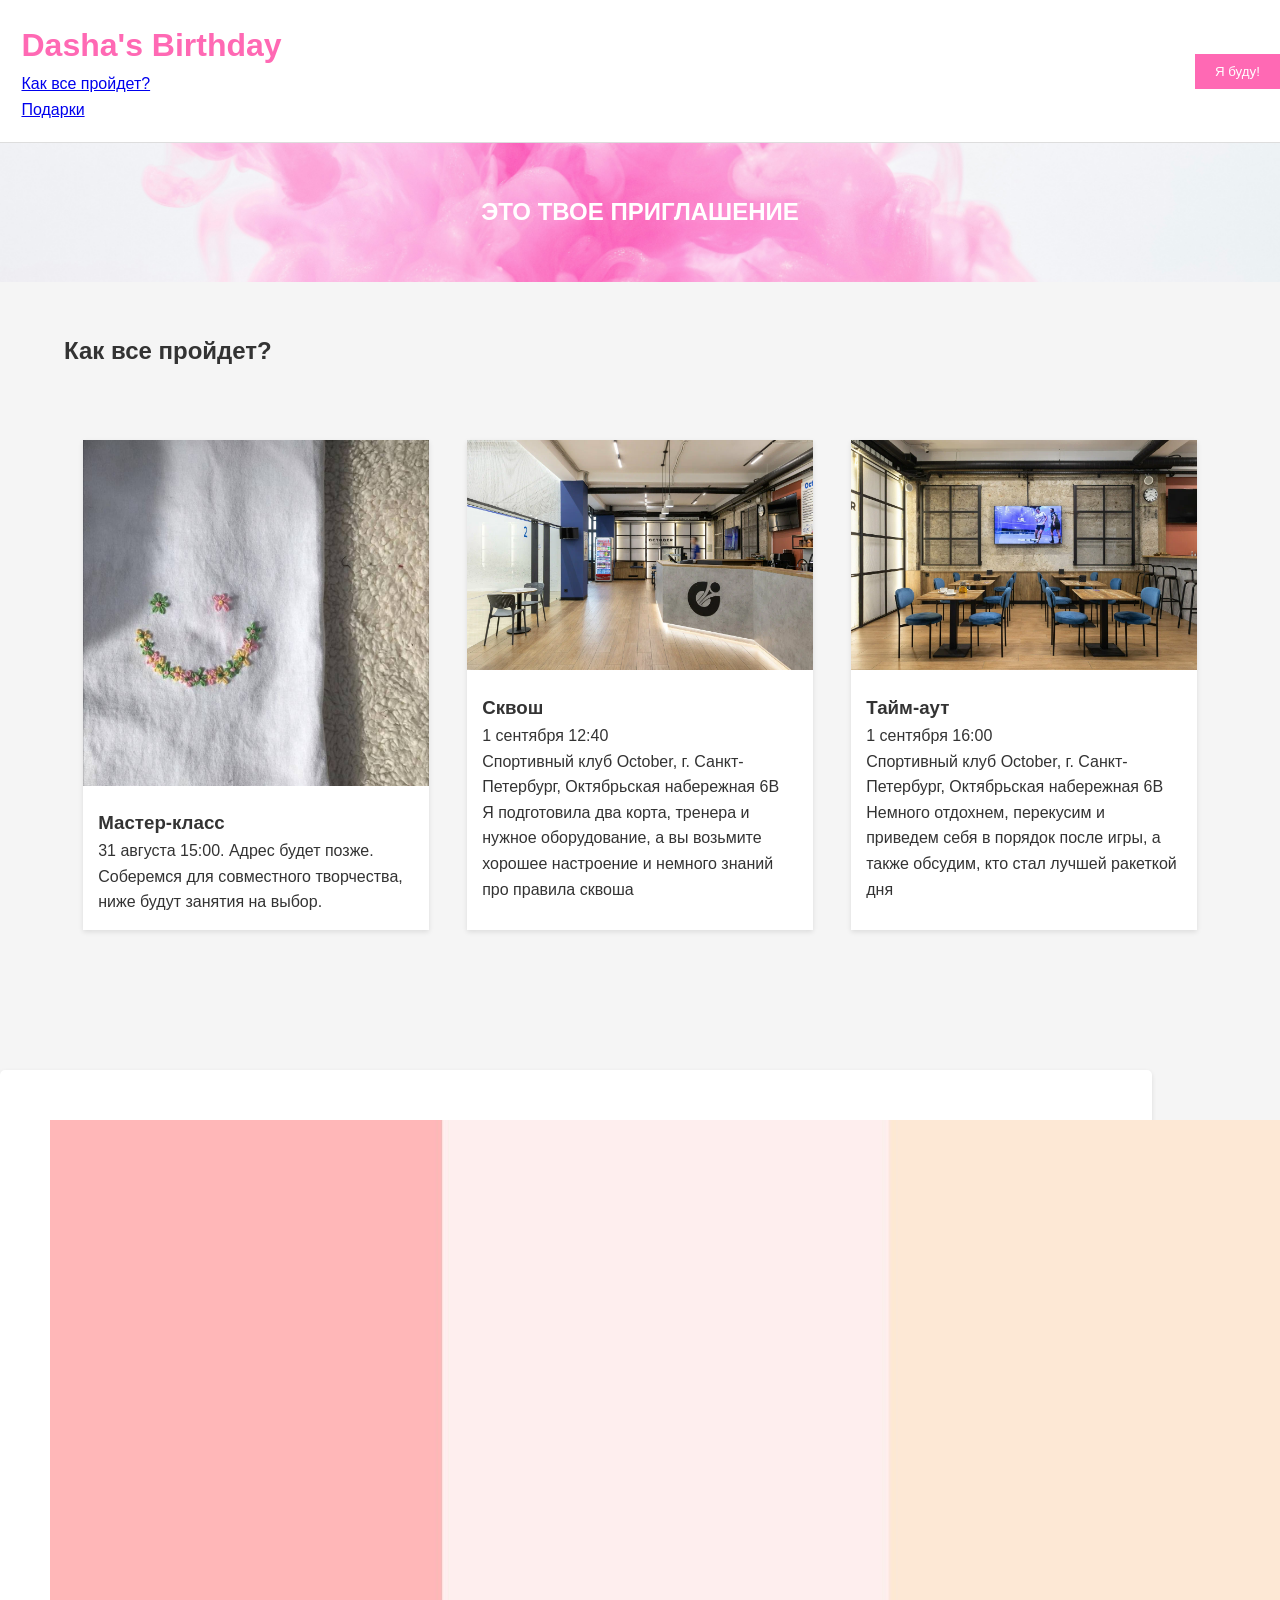
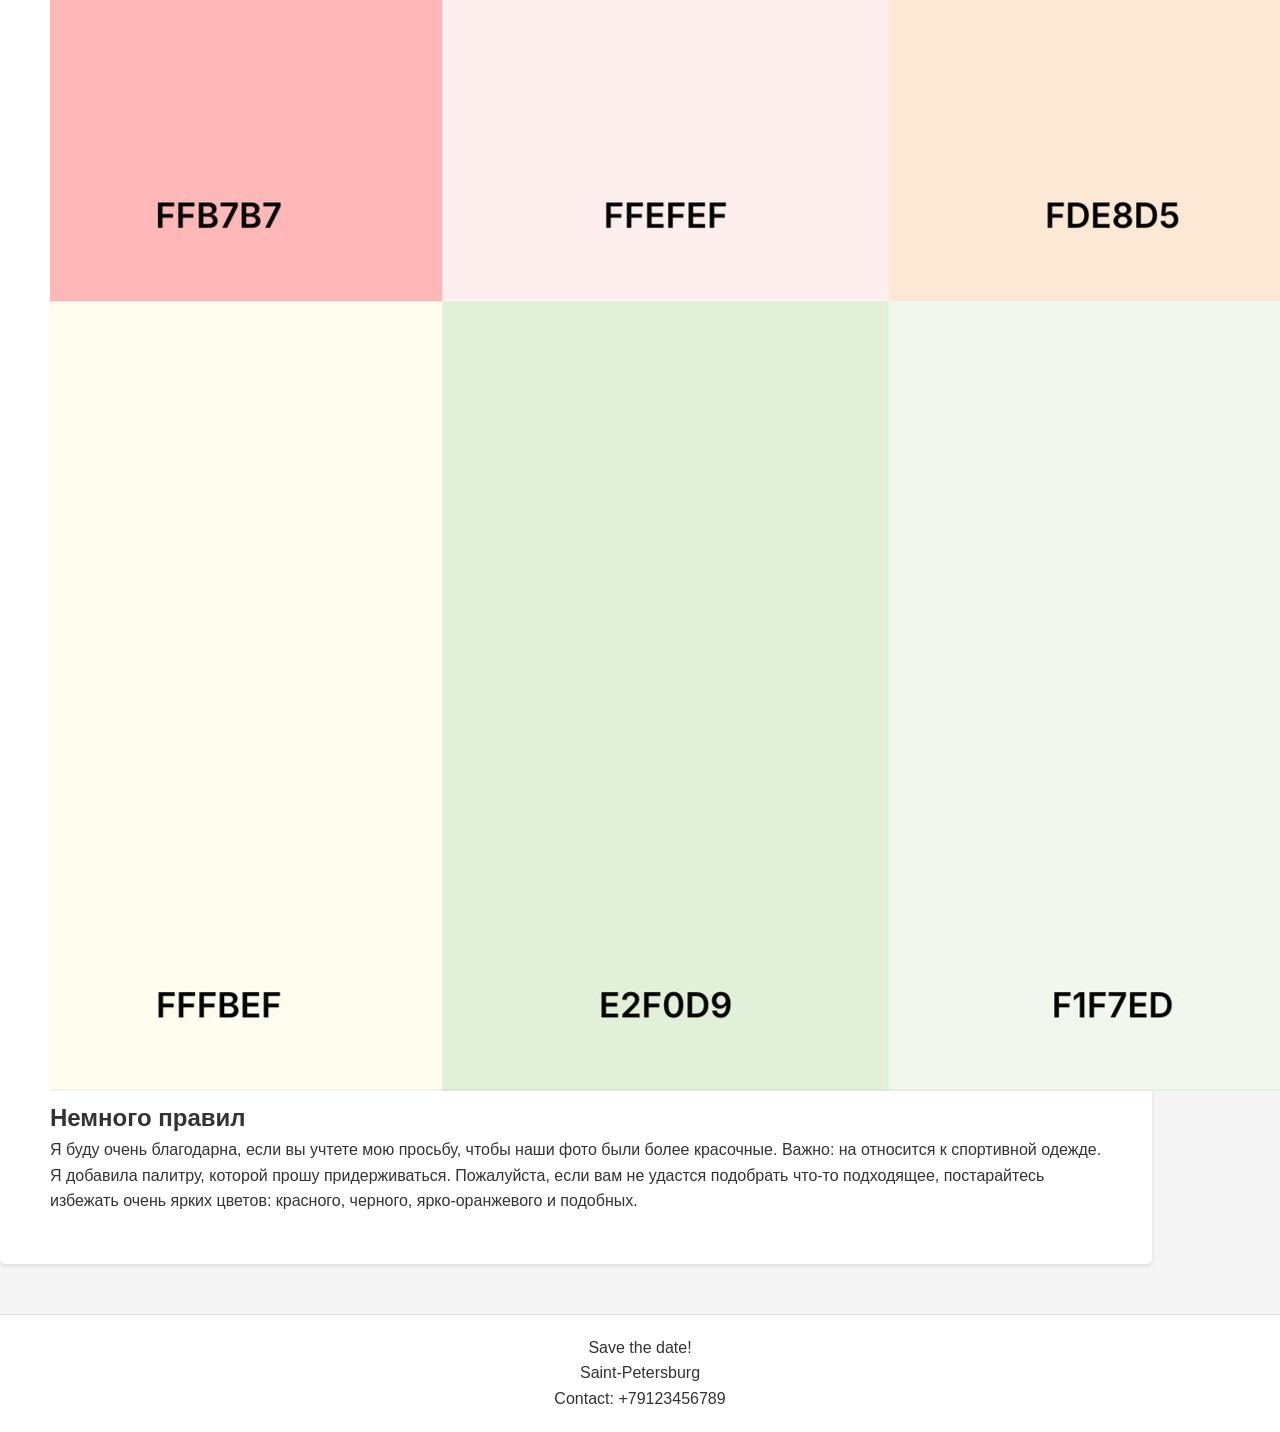
<file: index.html>
<!DOCTYPE html>
<html lang="ru">
<head>
    <meta charset="UTF-8">
    <meta name="viewport" content="width=device-width, initial-scale=1.0">
    <title>Birthday Invitation</title>
    <link rel="stylesheet" href="style2.css">
    <script>src="script.js"</script>
    <link rel="stylesheet" href="style.css">
</head>
<body>
    <header>
        <div class="container">
            <h1>Dasha's Birthday</h1>
            <nav>
                <ul>
                    <a href="#how-it-goes">Как все пройдет?</a>
                </ul>
                <ul>
                    <a href="#gifts">Подарки</a>
                </ul>
            </nav>
        </div>
        <button href="#applying" id="button-toggle-form" onclick="toggleForm()">Я буду!</button>
    </header>

    <section id="invitation">
        <div class="container">
            <h2>ЭТО ТВОЕ ПРИГЛАШЕНИЕ</h2>
        </div>
    </section>

    <section id="how-it-goes" class="container">
        <h2>Как все пройдет?</h2>
        <div class="events" id="how-it-goes">
            <div class="event">
                <img src="hobby2.jpeg" alt="Master Class">
                <div>
                    <h3>Мастер-класс</h3>
                    <p>31 августа 15:00. Адрес будет позже. Соберемся для совместного творчества, ниже будут занятия на выбор.</p>
                </div>
            </div>
            <div class="event">
                <img src="squash.webp" alt="Squash">
                <div>
                    <h3>Сквош</h3>
                    <p>1 сентября 12:40</p>
                    <p>Спортивный клуб October, г. Санкт-Петербург, Октябрьская набережная 6В</p>
                    <p>Я подготовила два корта, тренера и нужное оборудование, а вы возьмите хорошее настроение и немного знаний про правила сквоша</p>
                </div>
            </div>
            <div class="event">
                <img src="squash2.webp" alt="Table Talk">
                <div>
                    <h3>Тайм-аут</h3>
                    <p>1 сентября 16:00</p>
                    <p>Спортивный клуб October, г. Санкт-Петербург, Октябрьская набережная 6В</p>
                    <p>Немного отдохнем, перекусим и приведем себя в порядок после игры, а также обсудим, кто стал лучшей ракеткой дня</p>
                </div>
            </div>
        </div>
    </section>

    <section id="rules" class="container">
        <div>
            <img src="palette.jpg" alt="palette">
        </div>
        <h2>Немного правил</h2>
        <p>Я буду очень благодарна, если вы учтете мою просьбу, чтобы наши фото были более красочные. Важно: на относится к спортивной одежде. Я добавила палитру, которой прошу придерживаться. Пожалуйста, если вам не удастся подобрать что-то подходящее, постарайтесь избежать очень ярких цветов: красного, черного, ярко-оранжевого и подобных.</p>
    </section>

    <section id="applying" class="container">
        <form id="rsvp-form" class="hidden">
            <p>Подтвердите свое присутствие!</p>
            <button type="submit">Я буду!</button>
        </form>
    </section>

    <footer>
        <div class="container">
            <p>Save the date!</p>
            <p>Saint-Petersburg</p>
            <p>Contact: +79123456789</p>
        </div>
    </footer>
    <script src="script.js"></script>
</body>
</html>
</file>
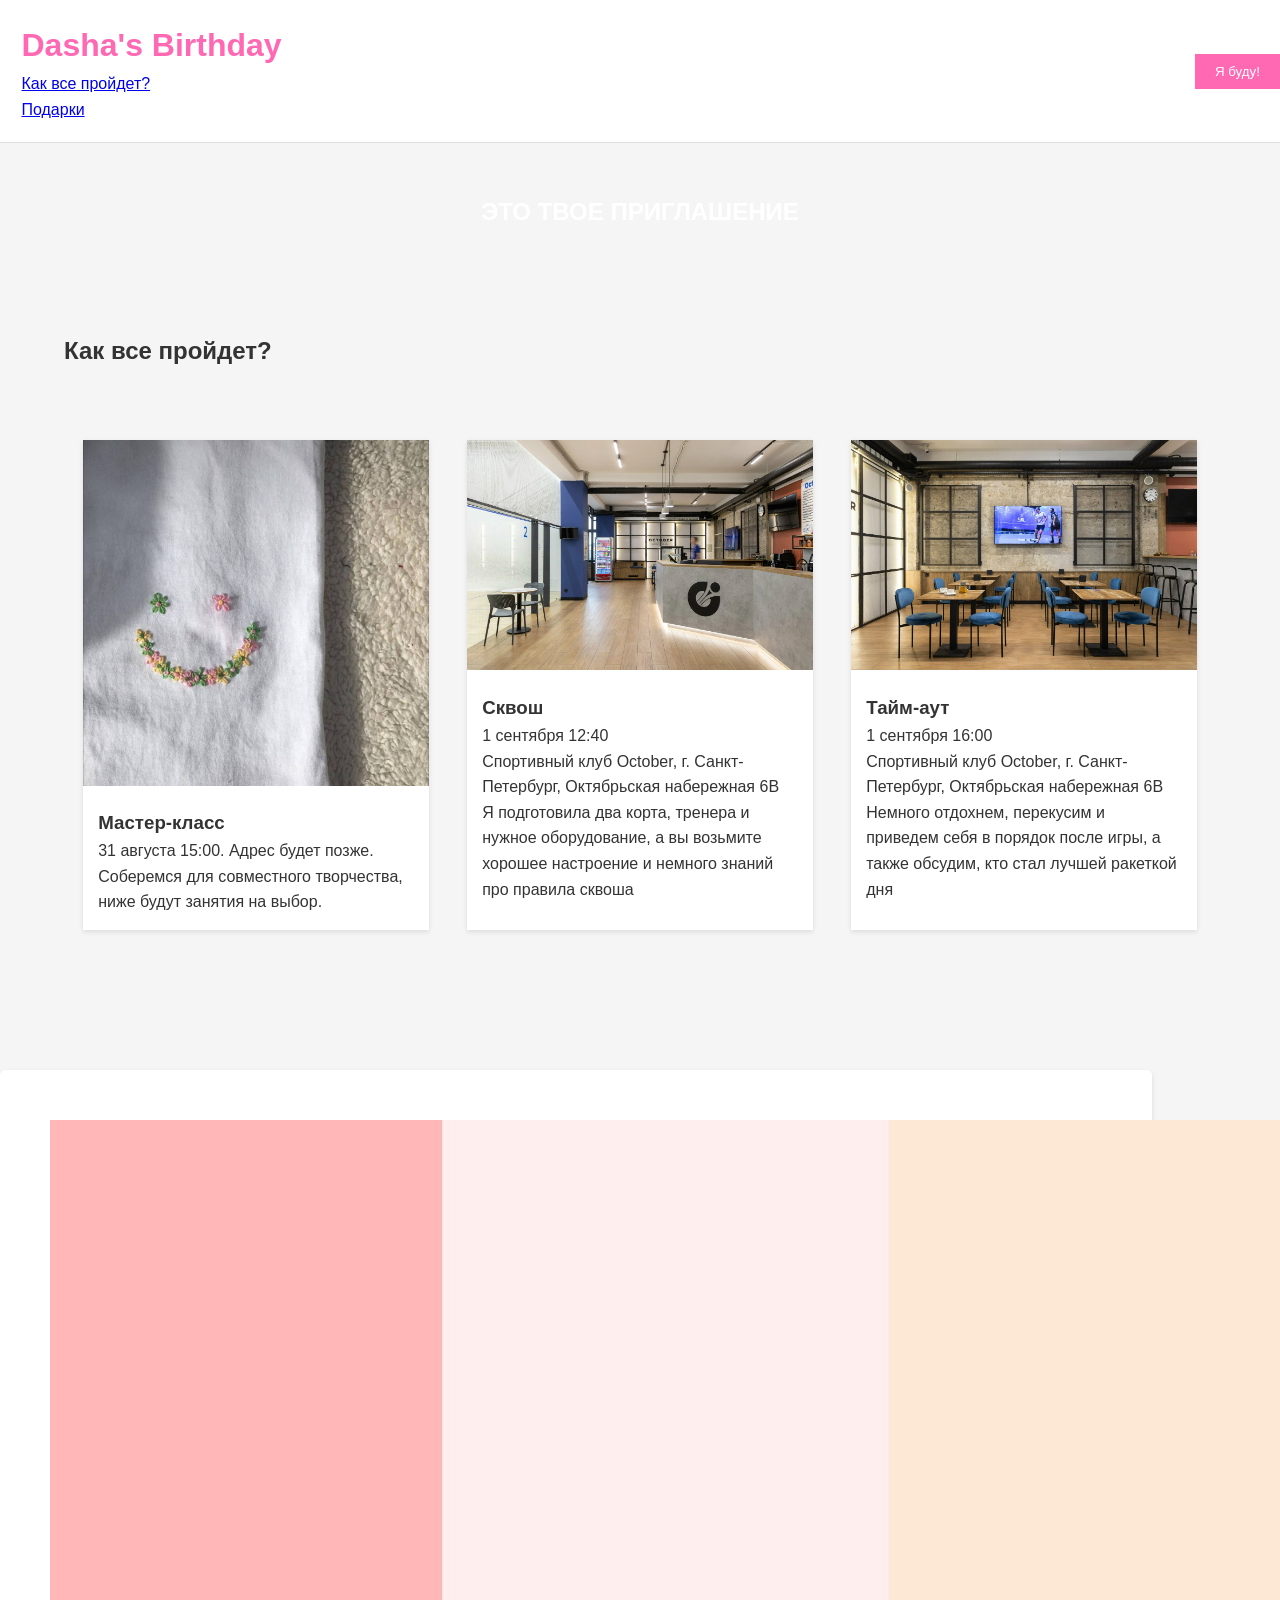
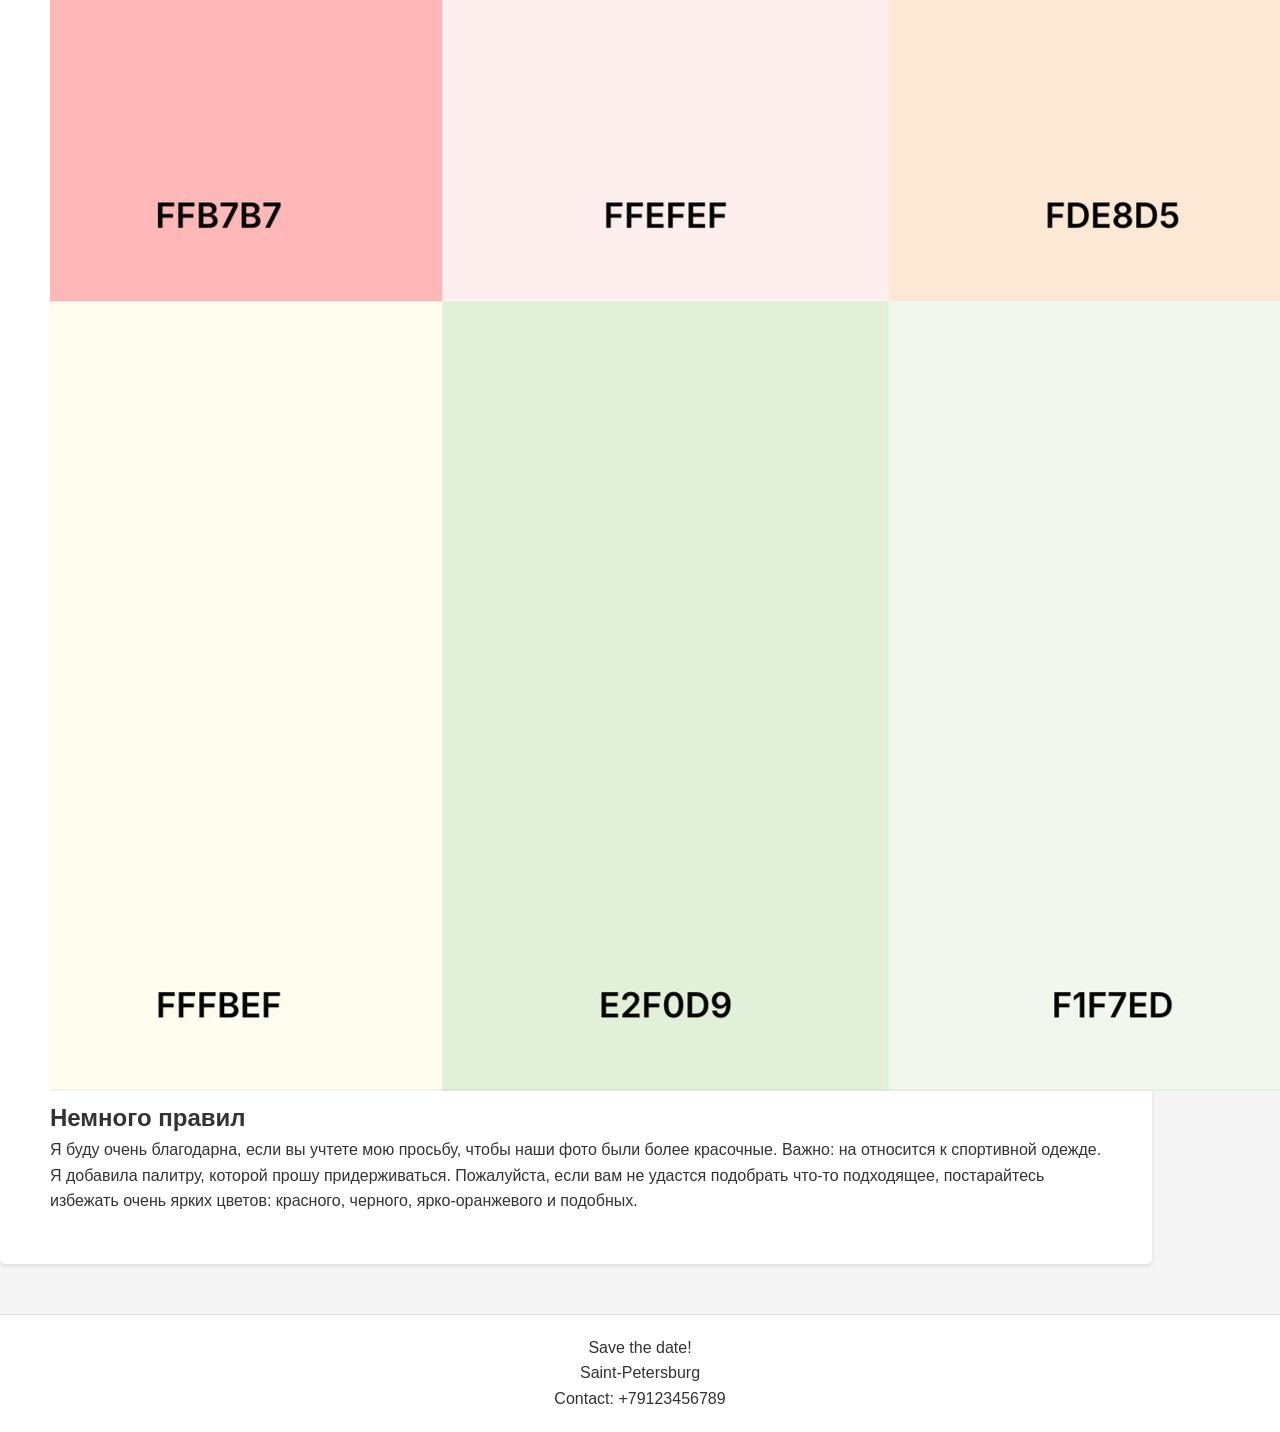
<file: index2.html>
<!DOCTYPE html>
<html lang="ru">
<head>
    <meta charset="UTF-8">
    <meta name="viewport" content="width=device-width, initial-scale=1.0">
    <title>Birthday Invitation</title>
    <link rel="stylesheet" href="style2.css">
    <script>src="script.js"</script>
</head>
<body>
    <header>
        <div class="container">
            <h1>Dasha's Birthday</h1>
            <nav>
                <ul>
                    <a href="#how-it-goes">Как все пройдет?</a>
                </ul>
                <ul>
                    <a href="#gifts">Подарки</a>
                </ul>
            </nav>
        </div>
        <button href="#applying" id="button-toggle-form" onclick="toggleForm()">Я буду!</button>
    </header>

    <section id="invitation">
        <div class="container">
            <h2>ЭТО ТВОЕ ПРИГЛАШЕНИЕ</h2>
        </div>
    </section>

    <section id="how-it-goes" class="container">
        <h2>Как все пройдет?</h2>
        <div class="events" id="how-it-goes">
            <div class="event">
                <img src="hobby2.jpeg" alt="Master Class">
                <div>
                    <h3>Мастер-класс</h3>
                    <p>31 августа 15:00. Адрес будет позже. Соберемся для совместного творчества, ниже будут занятия на выбор.</p>
                </div>
            </div>
            <div class="event">
                <img src="squash.webp" alt="Squash">
                <div>
                    <h3>Сквош</h3>
                    <p>1 сентября 12:40</p>
                    <p>Спортивный клуб October, г. Санкт-Петербург, Октябрьская набережная 6В</p>
                    <p>Я подготовила два корта, тренера и нужное оборудование, а вы возьмите хорошее настроение и немного знаний про правила сквоша</p>
                </div>
            </div>
            <div class="event">
                <img src="squash2.webp" alt="Table Talk">
                <div>
                    <h3>Тайм-аут</h3>
                    <p>1 сентября 16:00</p>
                    <p>Спортивный клуб October, г. Санкт-Петербург, Октябрьская набережная 6В</p>
                    <p>Немного отдохнем, перекусим и приведем себя в порядок после игры, а также обсудим, кто стал лучшей ракеткой дня</p>
                </div>
            </div>
        </div>
    </section>

    <section id="rules" class="container">
        <div>
            <img src="palette.jpg" alt="palette">
        </div>
        <h2>Немного правил</h2>
        <p>Я буду очень благодарна, если вы учтете мою просьбу, чтобы наши фото были более красочные. Важно: на относится к спортивной одежде. Я добавила палитру, которой прошу придерживаться. Пожалуйста, если вам не удастся подобрать что-то подходящее, постарайтесь избежать очень ярких цветов: красного, черного, ярко-оранжевого и подобных.</p>
    </section>

    <section id="applying" class="container">
        <form id="rsvp-form" class="hidden">
            <p>Подтвердите свое присутствие!</p>
            <button type="submit">Я буду!</button>
        </form>
    </section>

    <footer>
        <div class="container">
            <p>Save the date!</p>
            <p>Saint-Petersburg</p>
            <p>Contact: +79123456789</p>
        </div>
    </footer>
    <script src="script.js"></script>
</body>
</html>
</file>
<file: style2.css>
* {
    box-sizing: border-box;
    margin: 0;
    padding: 0;
}

body {
    font-family: Arial, sans-serif;
    background-color: #f5f5f5;
    color: #333;
    line-height: 1.6;
}

.container {
    width: 90%;
    margin: 0 auto;
}

header {
    background: #fff;
    padding: 20px 0;
    border-bottom: 1px solid #ddd;
    display: flex;
    justify-content: space-between;
    align-items: center;
}

header h1 {
    color: #ff69b4;
}

header nav ul {
    list-style:


none;
}

header nav ul li {
    display: inline;
    margin-left: 20px;
}

header nav ul li a {
    text-decoration: none;
    color: #333;
}

#button-toggle-form {
    background: #ff69b4;
    border: none;
    padding: 10px 20px;
    color: #fff;
    cursor: pointer;
}

#invitation {
    background-image: image-set('background.jpg');
    background: no-repeat center center/cover;
    color: #fff;
    text-align: center;
    padding: 50px 0;
}

#how-it-goes {
    padding: 50px 0;
}

.events {
    display: flex;
    justify-content: space-around;
    flex-wrap: wrap;
}

.event {
    width: 30%;
    background: #fff;
    margin: 20px 0;
    box-shadow: 0 2px 5px rgba(0,0,0,0.1);
}

.event img {
    width: 100%;
    height: auto;
}

.event div {
    padding: 15px;
}

#rules {
    background: #fff;
    padding: 50px;
    margin: 20px 0;
    border-radius: 5px;
    box-shadow: 0 2px 5px rgba(0,0,0,0.1);
}

#rsvp {
    background: #fff;
    padding: 50px;
    margin: 20px 0;
    border-radius: 5px;
    box-shadow: 0 2px 5px rgba(0,0,0,0.1);
    text-align: center;
}

form p {
    margin-bottom: 20px;
}

form input, form button {
    padding: 10px;
    margin: 5px 0;
    width: 80%;
    max-width: 300px;
    display: block;
    margin-left: auto;
    margin-right: auto;
}

form button {
    background: #ff69b4;
    border: none;
    color: #fff;
    cursor: pointer;
}

.hidden {
    display: none;
}

footer {
    padding: 20px 0;
    text-align: center;
    background: #fff;
    border-top: 1px solid #ddd;
    margin-top: 50px;
}
</file>
<file: style.css>
* {
    box-sizing: border-box;
    margin: 0;
    padding: 0;
}

body {
    font-family: Arial, sans-serif;
    background-color: #f5f5f5;
    color: #333;
    line-height: 1.6;
}

.container {
    width: 90%;
    margin: 0 auto;
}

header {
    background: #fff;
    padding: 20px 0;
    border-bottom: 1px solid #ddd;
    display: flex;
    justify-content: space-between;
    align-items: center;
}

header h1 {
    color: #ff69b4;
}

header nav ul {
    list-style:


none;
}

header nav ul li {
    display: inline;
    margin-left: 20px;
}

header nav ul li a {
    text-decoration: none;
    color: #333;
}

#button-toggle-form {
    background: #ff69b4;
    border: none;
    padding: 10px 20px;
    color: #fff;
    cursor: pointer;
}

#invitation {
    background: url('background.jpg') no-repeat center center/cover;
    color: #fff;
    text-align: center;
    padding: 50px 0;
}

#how-it-goes {
    padding: 50px 0;
}

.events {
    display: flex;
    justify-content: space-around;
    flex-wrap: wrap;
}

.event {
    width: 30%;
    background: #fff;
    margin: 20px 0;
    box-shadow: 0 2px 5px rgba(0,0,0,0.1);
}

.event img {
    width: 100%;
    height: auto;
}

.event div {
    padding: 15px;
}

#rules {
    background: #fff;
    padding: 50px;
    margin: 20px 0;
    border-radius: 5px;
    box-shadow: 0 2px 5px rgba(0,0,0,0.1);
}

#rsvp {
    background: #fff;
    padding: 50px;
    margin: 20px 0;
    border-radius: 5px;
    box-shadow: 0 2px 5px rgba(0,0,0,0.1);
    text-align: center;
}

form p {
    margin-bottom: 20px;
}

form input, form button {
    padding: 10px;
    margin: 5px 0;
    width: 80%;
    max-width: 300px;
    display: block;
    margin-left: auto;
    margin-right: auto;
}

form button {
    background: #ff69b4;
    border: none;
    color: #fff;
    cursor: pointer;
}

.hidden {
    display: none;
}

footer {
    padding: 20px 0;
    text-align: center;
    background: #fff;
    border-top: 1px solid #ddd;
    margin-top: 50px;
}
</file>
